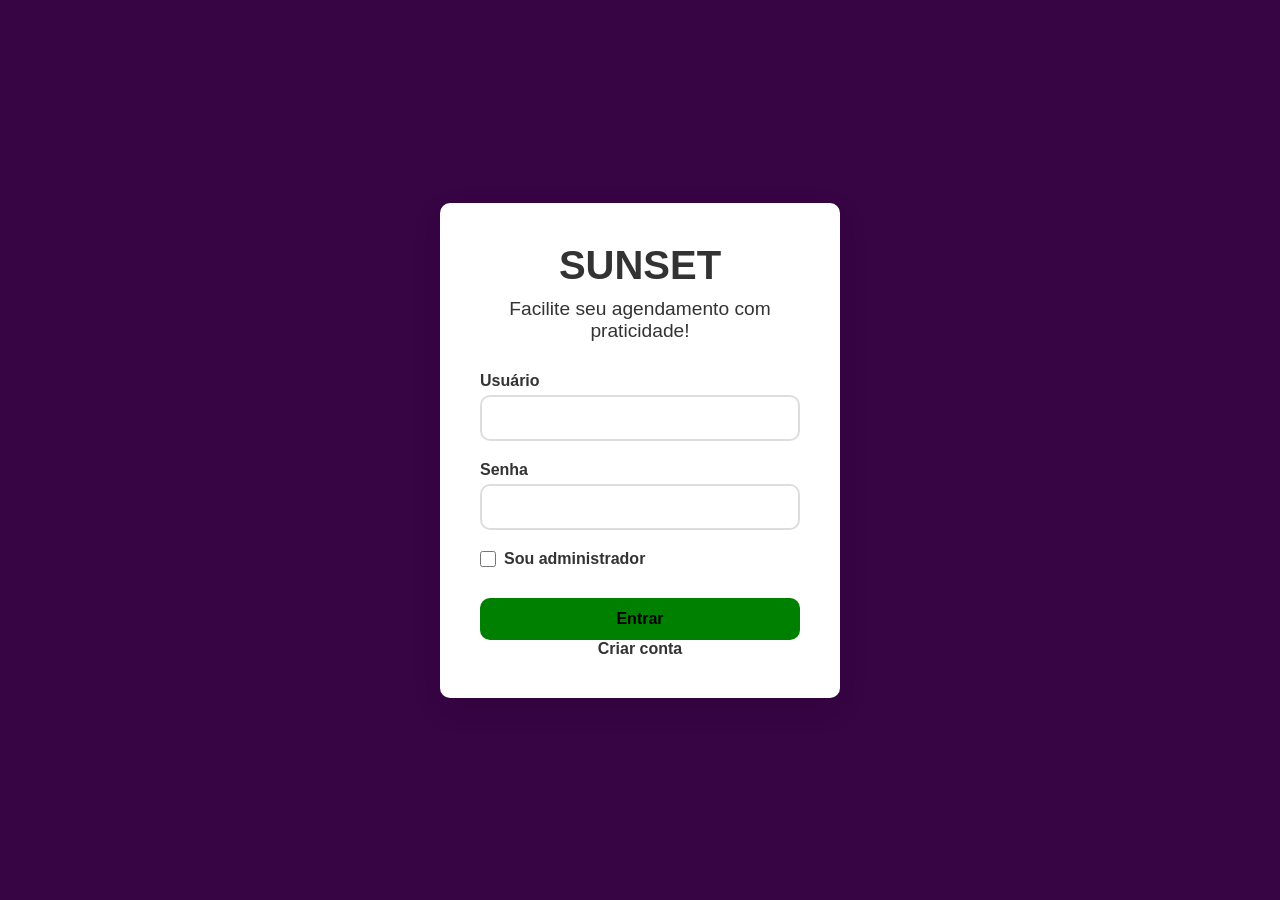
<file: index.html>
<!DOCTYPE html>
<html lang="pt-br">
<head>
    <meta charset="UTF-8">
    <meta name="viewport" content="width=device-width, initial-scale=1.0">
    <link rel="stylesheet" href="CSS_ATUALIZADO.CSS">
    <title>SUNSET</title>
</head>
<body>
    <div id="container">
        <h1>SUNSET</h1>
        <h2>Facilite seu agendamento com praticidade!</h2>
        <form id="login-form">
            <div class="input-group">
                <label for="usuario">Usuário</label>
                <input type="text" id="usuario" name="usuario" required>
            </div>
            <div class="input-group">
                <label for="senha">Senha</label>
                <input type="password" id="senha" name="senha" required>
            </div>
            <div style="display: flex; align-items: center; gap: 8px;">
            <input type="checkbox" id="admin-checkbox" name="admin-checkbox" style="width: 16px; height: 16px; margin: 0; cursor: pointer;">
            <label for="admin-checkbox" style="margin: 0; font-weight: 600; color: var(--text-color); cursor: pointer;">Sou administrador</label>
            </div>
            <button type="submit">Entrar</button>
        </form>
        <p><a href="#" id="criar-conta">Criar conta</a></p>
    </div>

    <div id="cadastro" style="display: none;">
        <h1>SUNSET</h1>
        <h2>Cadastre-se para agendar!</h2>
        <form id="cadastro-form">
            <div class="input-group">
                <label for="nome">Nome</label>
                <input type="text" id="nome" name="nome" required>
            </div>
            <div class="input-group">
                <label for="email">E-mail</label>
                <input type="email" id="email" name="email" required>
            </div>
            <div class="input-group">
                <label for="usuario-cad">Usuário</label>
                <input type="text" id="usuario-cad" name="usuario" required>
            </div>
            <div class="input-group">
                <label for="senha-cad">Senha</label>
                <input type="password" id="senha-cad" name="senha" required>
            </div>
            <div class="input-group">
                <label for="confirmar-senha">Confirmar senha</label>
                <input type="password" id="confirmar-senha" name="confirmar-senha" required>
            </div>
            <button type="submit">Cadastrar</button>
        </form>
        <p><a href="#" id="voltar-login">Voltar ao login</a></p>
    </div>

    <div id="agendamento" style="display: none;">
        <h1>SUNSET</h1>
        <h2>Faça seu agendamento!</h2>
        <form id="agendamento-form">
            <div class="input-group">
                <label for="esporte-select">Esporte</label>
                <select id="esporte-select" name="esporte" required>
                    <option value="">Selecione um esporte</option>
                    <option value="Beach Tennis">Beach Tennis</option>
                    <option value="Vôlei">Vôlei</option>
                </select>
            </div>
            <div class="input-group">
                <label for="quadra-select">Quadra</label>
                <select id="quadra-select" name="quadra" required>
                    <option value="">Selecione uma quadra</option>
                    <option value="Quadra 1">Quadra 1</option>
                    <option value="Quadra 2">Quadra 2</option>
                    <option value="Quadra 3">Quadra 3</option>
                </select>
            </div>
            <div class="input-group">
                <label for="data-select">Data</label>
                <input type="date" id="data-select" name="data" required>
            </div>
            <div class="input-group">
                <label for="horario-select">Horário</label>
                <select id="horario-select" name="horario" required>
                    <option value="">Selecione um horário</option>
                    <option value="08:00">08:00</option>
                    <option value="09:00">09:00</option>
                    <option value="10:00">10:00</option>
                    <option value="11:00">11:00</option>
                    <option value="12:00">12:00</option>
                    <option value="13:00">13:00</option>
                    <option value="14:00">14:00</option>
                    <option value="15:00">15:00</option>
                    <option value="16:00">16:00</option>
                    <option value="17:00">17:00</option>
                    <option value="18:00">18:00</option>
                    <option value="19:00">19:00</option>
                    <option value="20:00">20:00</option>
                </select>
            </div>
            <button type="submit">Confirmar Agendamento</button>
        </form>
        <p><a href="#" id="voltar-login-agendamento">Voltar ao login</a></p>
    </div>

    <div id="confirmation">
        <h2>Confirmação do Agendamento</h2>
        <div class="confirmation-details">
            <p><strong>Nome do cliente:</strong> <span id="cliente-nome"></span></p>
            <p><strong>Esporte:</strong> <span id="esporte"></span></p>
            <p><strong>Quadra:</strong> <span id="quadra"></span></p>
            <p><strong>Data:</strong> <span id="data"></span></p>
            <p><strong>Horário:</strong> <span id="horario"></span></p>
        </div>
        <button onclick="irParaLogin()">Voltar</button>
    </div>

    <div id="admin-panel" style="display: none;">
        <h1>Painel Administrativo - SUNSET</h1>
        <div class="admin-controls">
            <input type="text" id="search-input" placeholder="Pesquisar por nome...">
            <input type="date" id="filter-date">
            <button onclick="aplicarFiltros()">Filtrar</button>
        </div>
        <table id="agendamentos-table">
            <thead>
                <tr>
                    <th>Nome do Cliente</th>
                    <th>Esporte</th>
                    <th>Quadra</th>
                    <th>Data</th>
                    <th>Horário</th>
                    <th>Ações</th>
                </tr>
            </thead>
            <tbody id="table-body"></tbody>
        </table>
        <button onclick="irParaLogin()">Voltar ao Login</button>
    </div>

    <div vw class="enabled">
  <div vw-access-button class="active"></div>
  <div vw-plugin-wrapper>
    <div class="vw-plugin-top-wrapper"></div>
     </div>
     </div>

    <script src="https://vlibras.gov.br/app/vlibras-plugin.js"></script>
    <script>
    new window.VLibras.Widget('https://vlibras.gov.br/app');
    </script>
    <script>
        let nomeUsuario = 'João Silva';
        let listaAgendamentos = JSON.parse(localStorage.getItem('agendamentos')) || [];

        function abrirTelaCadastro() {
            document.getElementById('container').style.display = 'none';
            document.getElementById('cadastro').style.display = 'block';
        }

        function irParaLogin() {
            document.getElementById('cadastro').style.display = 'none';
            document.getElementById('agendamento').style.display = 'none';
            document.getElementById('confirmation').style.display = 'none';
            document.getElementById('admin-panel').style.display = 'none';
            document.getElementById('container').style.display = 'block';
        }

        function abrirTelaAgendamento() {
            document.getElementById('container').style.display = 'none';
            document.getElementById('agendamento').style.display = 'block';
        }

        function abrirPainelAdmin() {
            document.getElementById('container').style.display = 'none';
            document.getElementById('admin-panel').style.display = 'block';
            renderizarTabela();
        }

        function exibirConfirmacao(esporte, quadra, data, horario) {
            document.getElementById('agendamento').style.display = 'none';
            document.getElementById('confirmation').style.display = 'block';
            document.getElementById('cliente-nome').textContent = nomeUsuario;
            document.getElementById('esporte').textContent = esporte;
            document.getElementById('quadra').textContent = quadra;
            document.getElementById('data').textContent = data;
            document.getElementById('horario').textContent = horario;
        }

        document.getElementById('login-form').addEventListener('submit', function(e) {
            e.preventDefault();
            const ehAdmin = document.getElementById('admin-checkbox').checked;
            alert('Login realizado com sucesso!');
            if (ehAdmin) {
                abrirPainelAdmin();
            } else {
                abrirTelaAgendamento();
            }
        });

        document.getElementById('criar-conta').addEventListener('click', function(e) {
            e.preventDefault();
            abrirTelaCadastro();
        });

        document.getElementById('voltar-login').addEventListener('click', function(e) {
            e.preventDefault();
            irParaLogin();
        });

        document.getElementById('voltar-login-agendamento').addEventListener('click', function(e) {
            e.preventDefault();
            irParaLogin();
        });

        document.getElementById('cadastro-form').addEventListener('submit', function(e) {
            e.preventDefault();
            const nome = document.getElementById('nome').value;
            const senha = document.getElementById('senha-cad').value;
            const confirmacao = document.getElementById('confirmar-senha').value;

            if (senha !== confirmacao) {
                alert('As senhas não coincidem. Tente novamente.');
                return;
            }

            nomeUsuario = nome;
            alert('Cadastro realizado com sucesso!');
            irParaLogin();
        });

        document.getElementById('agendamento-form').addEventListener('submit', function(e) {
            e.preventDefault();
            const esporte = document.getElementById('esporte-select').value;
            const quadra = document.getElementById('quadra-select').value;
            const data = document.getElementById('data-select').value;
            const horario = document.getElementById('horario-select').value;

            if (!esporte || !quadra || !data || !horario) {
                alert('Por favor, preencha todos os campos.');
                return;
            }

            const novoAgendamento = {
                nome: nomeUsuario,
                esporte,
                quadra,
                data,
                horario,
                id: Date.now()
            };

            listaAgendamentos.push(novoAgendamento);
            localStorage.setItem('agendamentos', JSON.stringify(listaAgendamentos));
            exibirConfirmacao(esporte, quadra, data, horario);
        });

        function renderizarTabela(filtroData = '', termoBusca = '') {
            const corpo = document.getElementById('table-body');
            corpo.innerHTML = '';

            let resultado = listaAgendamentos;

            if (filtroData) {
                resultado = resultado.filter(a => a.data === filtroData);
            }

            if (termoBusca) {
                resultado = resultado.filter(a => a.nome.toLowerCase().includes(termoBusca.toLowerCase()));
            }

            resultado.forEach(agendamento => {
                const linha = document.createElement('tr');
                linha.innerHTML = `
                    <td>${agendamento.nome}</td>
                    <td>${agendamento.esporte}</td>
                    <td>${agendamento.quadra}</td>
                    <td>${agendamento.data}</td>
                    <td>${agendamento.horario}</td>
                    <td><button class="delete-btn" onclick="removerAgendamento(${agendamento.id})">Excluir</button></td>
                `;
                corpo.appendChild(linha);
            });
        }

        function aplicarFiltros() {
            const termoBusca = document.getElementById('search-input').value;
            const filtroData = document.getElementById('filter-date').value;
            renderizarTabela(filtroData, termoBusca);
        }

        function removerAgendamento(id) {
            listaAgendamentos = listaAgendamentos.filter(a => a.id !== id);
            localStorage.setItem('agendamentos', JSON.stringify(listaAgendamentos));
            renderizarTabela();
        }
    </script>
</body>
</html>
</file>
<file: CSS_ATUALIZADO.CSS>
* {
    margin: 0;
    padding: 0;
    box-sizing: border-box;
}
 
:root {
    --background-color: #620d8a;
    --text-color: #333333;
    --white: #ffffff;
    --shadow: rgba(0, 0, 0, 0.1);
    --border-radius: 10px;
    --transition: all 0.3s ease;
}
 
body {
    font-family: 'Segoe UI', Tahoma, Geneva, Verdana, sans-serif;
    background-color: #370444;
    color: var(--text-color);
    min-height: 100vh;
    display: flex;
    justify-content: center;
    align-items: center;
    padding: 20px;
    overflow-x: hidden; /* CORREÇÃO: impede scroll horizontal no body */
}
 
#container {
    background: var(--white);
    border-radius: var(--border-radius);
    box-shadow: 0 10px 30px var(--shadow);
    padding: 40px;
    max-width: 400px;
    width: 100%;
    text-align: center;
    animation: fadeIn 0.5s ease;
}
 
#cadastro {
    background: var(--white);
    border-radius: var(--border-radius);
    box-shadow: 0 10px 30px var(--shadow);
    padding: 40px;
    max-width: 400px;
    width: 100%;
    text-align: center;
    animation: fadeIn 0.5s ease;
}
 
#agendamento {
    background: var(--white);
    border-radius: var(--border-radius);
    box-shadow: 0 10px 30px var(--shadow);
    padding: 40px;
    max-width: 400px;
    width: 100%;
    text-align: center;
    animation: fadeIn 0.5s ease;
}
 
#admin-panel {
    background: var(--white);
    border-radius: var(--border-radius);
    box-shadow: 0 10px 30px var(--shadow);
    padding: 40px;
    max-width: 800px;
    width: 100%;
    margin: 20px auto;
    animation: fadeIn 0.5s ease;
    overflow: hidden; /* CORREÇÃO: contém o conteúdo interno */
    box-sizing: border-box;
}
 
.admin-controls {
    display: flex;
    gap: 10px;
    margin-bottom: 20px;
    flex-wrap: wrap;
}
 
.admin-controls input {
    padding: 8px;
    border: 1px solid #ddd;
    border-radius: 5px;
    flex: 1;
    min-width: 150px;
}

.admin-controls button {
    padding: 8px;
    border: 1px solid #ddd;
    border-radius: 5px;
}

/* CORREÇÃO: wrapper para scroll horizontal da tabela */
.table-wrapper {
    overflow-x: auto;
    -webkit-overflow-scrolling: touch;
    width: 100%;
    display: block; /* garante comportamento de bloco */
}

table {
    width: 100%;
    border-collapse: collapse;
    margin-top: 20px;
    min-width: 480px; /* largura mínima antes de ativar o scroll */
    table-layout: auto;
}
 
th,
td {
    padding: 12px;
    text-align: left;
    border-bottom: 1px solid #ddd;
}
 
th {
    background-color: var(--primary-color);
    color: var(--white);
}
 
button.delete-btn {
    background: #dc3545;
    color: var(--white);
    border: none;
    padding: 5px 10px;
    border-radius: 3px;
    cursor: pointer;
    white-space: nowrap;
    font-size: 0.85rem;
}
 
button.delete-btn:hover {
    background: #c82333;
}
 
@keyframes fadeIn {
    from {
        opacity: 0;
        transform: translateY(-20px);
    }
    to {
        opacity: 1;
        transform: translateY(0);
    }
}
 
h1 {
    font-size: 2.5rem;
    margin-bottom: 10px;
    color: var(--primary-color);
    font-weight: bold;
}
 
h2 {
    font-size: 1.2rem;
    margin-bottom: 30px;
    color: var(--text-color);
    font-weight: 400;
}
 
form {
    display: flex;
    flex-direction: column;
    gap: 20px;
}
 
.input-group {
    text-align: left;
}
 
.input-group label {
    display: block;
    margin-bottom: 5px;
    font-weight: 600;
    color: var(--text-color);
}
 
.input-group input {
    width: 100%;
    padding: 12px;
    border: 2px solid #ddd;
    border-radius: var(--border-radius);
    font-size: 1rem;
    transition: var(--transition);
}
 
.input-group select {
    width: 100%;
    padding: 12px;
    border: 2px solid #ddd;
    border-radius: var(--border-radius);
    font-size: 1rem;
    transition: var(--transition);
    background: var(--white);
}
 
.input-group input:focus {
    border-color: var(--primary-color);
    outline: none;
    box-shadow: 0 0 5px rgba(0, 123, 255, 0.5);
}
 
button {
    background-color: green;
    color: rgb(0, 0, 0);
    border: none;
    padding: 12px;
    border-radius: var(--border-radius);
    font-size: 1rem;
    font-weight: 600;
    cursor: pointer;
    transition: var(--transition);
    margin-top: 10px;
}
 
button:hover {
    transform: translateY(-2px);
    box-shadow: 0 5px 15px var(--shadow);
}
 
a {
    color: var(--primary-color);
    text-decoration: none;
    font-weight: 600;
    transition: var(--transition);
}
 
a:hover {
    color: var(--secondary-color);
    text-decoration: underline;
}
 
/* CORREÇÃO: responsividade para tablets */
@media (max-width: 768px) {
    body {
        align-items: flex-start;
        padding: 10px;
    }

    #admin-panel {
        padding: 20px 12px;
        margin: 10px auto;
        border-radius: 8px;
    }

    #admin-panel h1 {
        font-size: 1.5rem;
        word-break: break-word;
    }

    .admin-controls {
        flex-direction: column;
    }

    .admin-controls input,
    .admin-controls button {
        width: 100%;
        min-width: unset;
    }

    th, td {
        padding: 8px 6px;
        font-size: 0.82rem;
    }
}

/* CORREÇÃO: responsividade geral para telas pequenas */
@media (max-width: 480px) {
    #container {
        padding: 20px;
        margin: 20px;
    }
 
    h1 {
        font-size: 2rem;
    }
 
    h2 {
        font-size: 1rem;
    }

    #admin-panel {
        padding: 14px 10px;
        margin: 8px auto;
    }
}

#confirmation {
    display: none;
    background: var(--white);
    border-radius: var(--border-radius);
    box-shadow: 0 10px 30px var(--shadow);
    padding: 40px;
    max-width: 500px;
    width: 100%;
    text-align: center;
    animation: fadeIn 0.5s ease;
}
 
#confirmation h2 {
    margin-bottom: 20px;
}
 
.confirmation-details {
    text-align: left;
    margin: 20px 0;
}
 
.confirmation-details p {
    margin: 10px 0;
    font-size: 1.1rem;
}
 
.confirmation-details strong {
    color: var(--primary-color);
}
</file>
